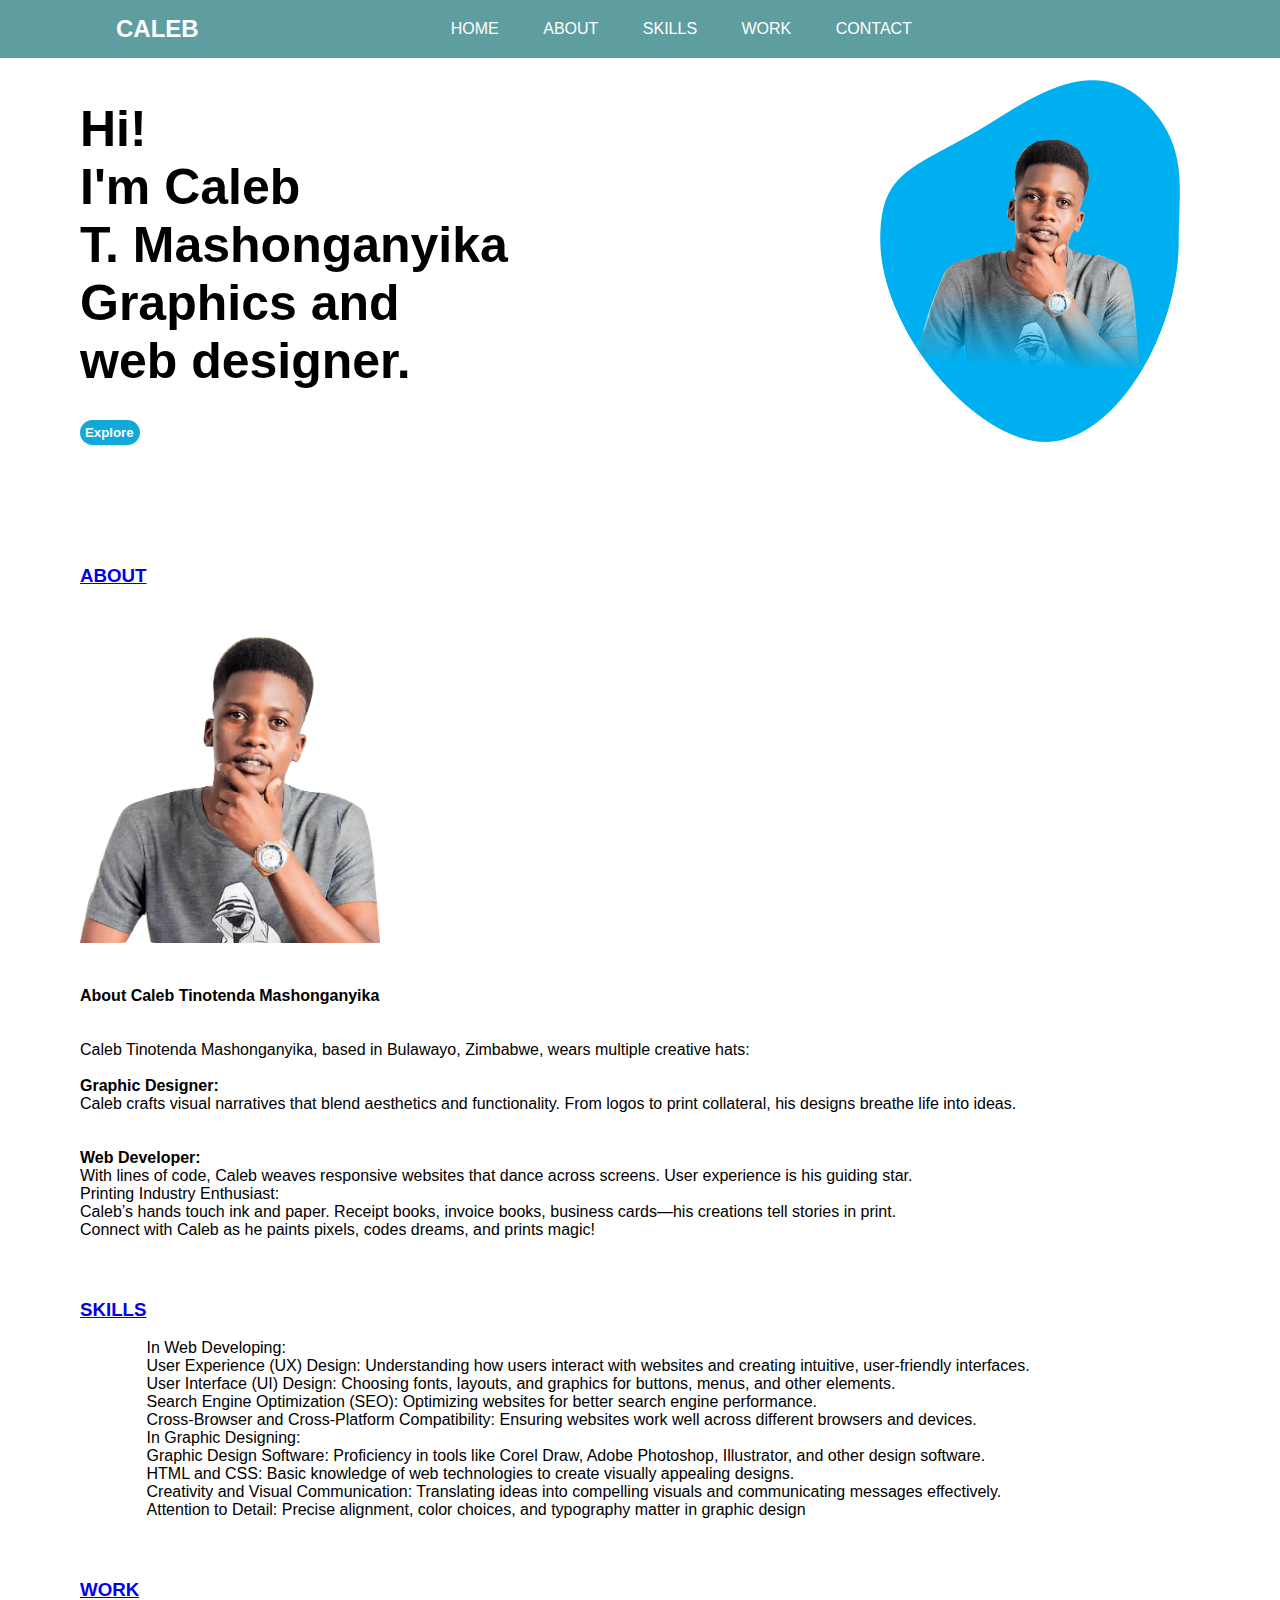
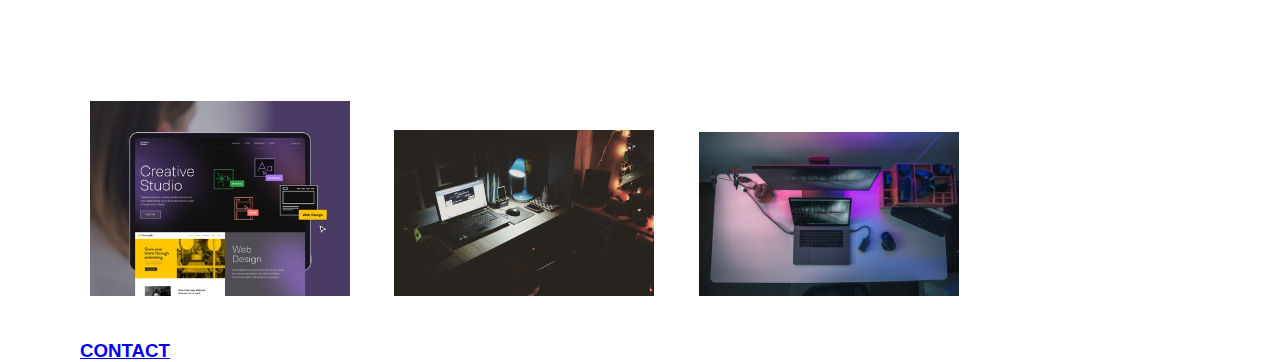
<file: index.Html>
<!DOCTYPE html>
<html lang="en">
    <head>
        <meta charset="UTF-8">
        <meta name="viewport" content="width=device-width, initial-scale=1.0">
        <meta http-equiv="X-UA-Compatible" content="IE=edge">
        <link rel="stylesheet" href="style.css">
        <title>Caleb Mash's Portfolio</title>
    </head>
    <body>
        <!--====HEADER====-->
        <header>
            
            <div class="menu">
              <h2>CALEB</h2>
                <div class="nav-links">
                    <ul>
                        <a href="#"><li>HOME</li></a>
                        <a href="#"><li>ABOUT</li></a>
                        <a href="#"><li>SKILLS</li></a>
                        <a href="#"><li>WORK</li></a>
                        <a href="#"><li>CONTACT</li></a>
                    </ul>
                </div>
                <div class="nav-bars">
                    <div class="bar", id="bar-one"></div>
                    <div class="bar", id="bar-two"></div>
                    <div class="bar", id="bar-three"></div>
                </div>
            </div>
        </header>

        <div class="container">
        <div class="info">
            <h4>Hi! <br>I'm Caleb<br>T. Mashonganyika <br> Graphics and <br>web designer.</h4>
            <img src="web pic.png" id="caleb">
            <div>
            <h5>Explore</h5>
            </div>
            

            <div class="navTag">
                <a href="#"><h3>ABOUT</h3></a>
                <img src="caleb.jpg"><br>

                <div class="aboutInfo">

                    <p><strong>About Caleb Tinotenda Mashonganyika</strong><br>
                        <br><br>
                        Caleb Tinotenda Mashonganyika, based in Bulawayo, Zimbabwe, wears multiple creative hats:
                        <br><br>
                        <strong>Graphic Designer:</strong><br>
                        
                        Caleb crafts visual narratives that blend aesthetics and functionality. From logos to print collateral, his designs breathe life into ideas.<br>
                        <br><br>
                        <strong>Web Developer:</strong><br>
                        With lines of code, Caleb weaves responsive websites that dance across screens. User experience is his guiding star.<br>
                        Printing Industry Enthusiast:<br>
                        Caleb’s hands touch ink and paper. Receipt books, invoice books, business cards—his creations tell stories in print.<br>
                        Connect with Caleb as he paints pixels, codes dreams, and prints magic!</p>
                      
                </div> 
             
            </div>

                <div class="skill">
                <a href="#"><h3>SKILLS</h3></a>
                <p>In Web Developing:<br>
                    User Experience (UX) Design: Understanding how users interact with websites and creating intuitive, user-friendly interfaces.<br>
                    User Interface (UI) Design: Choosing fonts, layouts, and graphics for buttons, menus, and other elements.<br>
                    Search Engine Optimization (SEO): Optimizing websites for better search engine performance.<br>
                    Cross-Browser and Cross-Platform Compatibility: Ensuring websites work well across different browsers and devices.<br>
                    In Graphic Designing:<br>
                    Graphic Design Software: Proficiency in tools like Corel Draw, Adobe Photoshop, Illustrator, and other design software.<br>
                    HTML and CSS: Basic knowledge of web technologies to create visually appealing designs.<br>
                    Creativity and Visual Communication: Translating ideas into compelling visuals and communicating messages effectively.<br>
                    Attention to Detail: Precise alignment, color choices, and typography matter in graphic design</p>
                </div>

                <div class="work">
                <a href="#"><h3>WORK</h3></a>
                <img src="add135a8000049abbfc7245db7680a9a.jpg">
                <img src="1536300265306.png">
                <img src="main-qimg-e87dfdb6fa210bef2834459977111c13-lq.jpeg">
                 </div>

                 <div class="contact">

                <a href="#"><h3>CONTACT</h3></a>
                

                 </div>


        </div>

        <div class="minfo">
            <h4>Hi! <br>I'm Caleb<br>T. Mashonganyika <br> Graphics and <br>web designer.</h4>
            <h5>Contact</h5>
            <img src="web pic.png">

            <div class="navTags">
                <a href="#"><h3>ABOUT</h3></a>
                <img src="caleb.jpg">

                <div class="aboutInfo">

                    <p><strong>About Caleb Tinotenda Mashonganyika</strong><br>
                        <br><br>
                        Caleb Tinotenda Mashonganyika, based in Bulawayo, Zimbabwe, wears multiple creative hats:
                        <br><br>
                        <strong>Graphic Designer:</strong><br>
                        
                        Caleb crafts visual narratives that blend aesthetics and functionality. From logos to print collateral, his designs breathe life into ideas.<br>
                        <br><br>
                        <strong>Web Developer:</strong><br>
                        With lines of code, Caleb weaves responsive websites that dance across screens. User experience is his guiding star.<br>
                        Printing Industry Enthusiast:<br>
                        Caleb’s hands touch ink and paper. Receipt books, invoice books, business cards—his creations tell stories in print.<br>
                        Connect with Caleb as he paints pixels, codes dreams, and prints magic!</p>
                      
                </div> 
            </div>

                <div class="sk">
                <a href="#"><h3>SKILLS</h3></a>
                <p>Web Developers:<br>
                    User Experience (UX) Design: Understanding how users interact with websites and creating intuitive, user-friendly interfaces.<br>
                    User Interface (UI) Design: Choosing fonts, layouts, and graphics for buttons, menus, and other elements.<br>
                    Search Engine Optimization (SEO): Optimizing websites for better search engine performance.<br>
                    Cross-Browser and Cross-Platform Compatibility: Ensuring websites work well across different browsers and devices.<br>
                    Graphic Designers:<br>
                    Graphic Design Software: Proficiency in tools like Adobe Photoshop, Illustrator, and other design software.<br>
                    HTML and CSS: Basic knowledge of web technologies to create visually appealing designs.<br>
                    Creativity and Visual Communication: Translating ideas into compelling visuals and communicating messages effectively.<br>
                    Attention to Detail: Precise alignment, color choices, and typography matter in graphic design</p>
                </div>

                <div class="wk">
                <a href="#"><h3>WORK</h3></a>
                <img src="add135a8000049abbfc7245db7680a9a.jpg">
                <img src="1536300265306.png">
                <img src="main-qimg-e87dfdb6fa210bef2834459977111c13-lq.jpeg">
                 </div>

                 <div class="con">
                <a href="#"><h3>CONTACT</h3></a>
                

                 </div>

                 <div class="end">
                    
                 </div>
        </div>

        <div class="end">
            
        </div>
    </div>
        
        
         <script src="script.js"></script>
    </body>
</html>
</file>
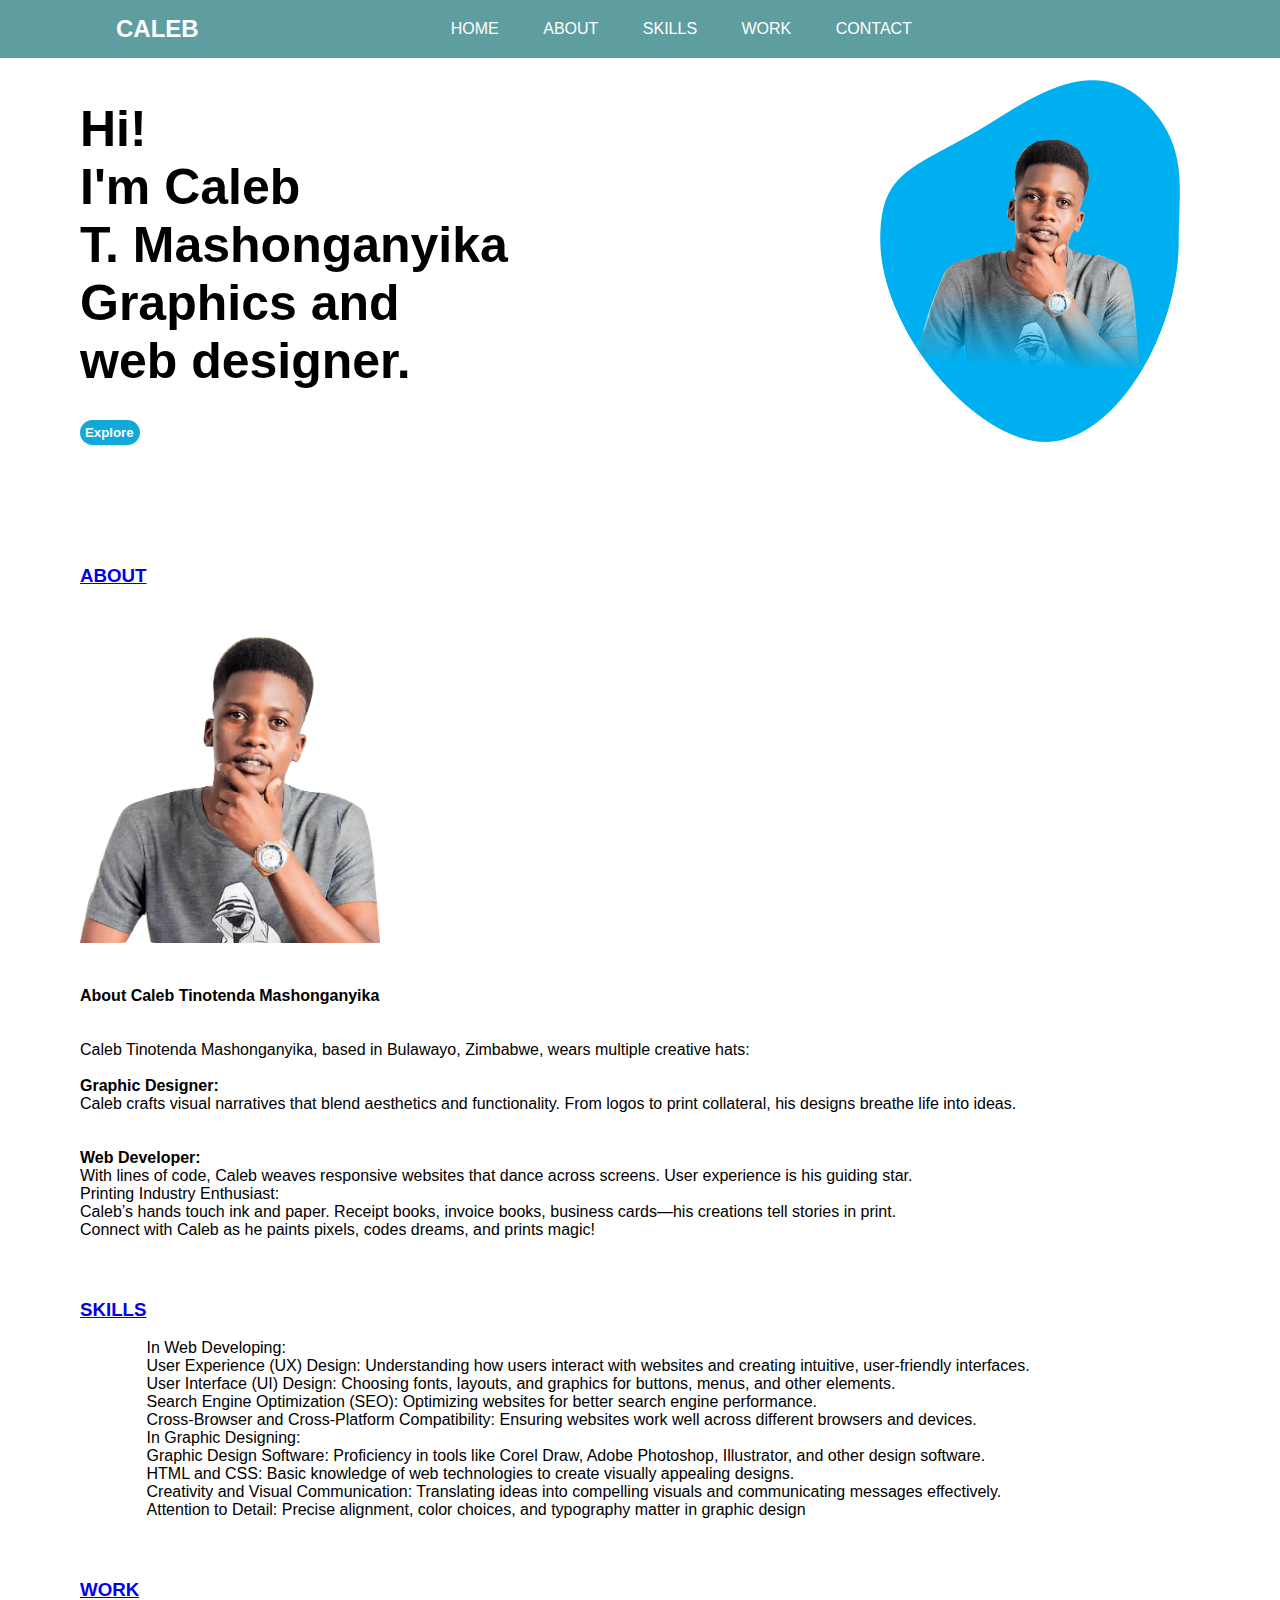
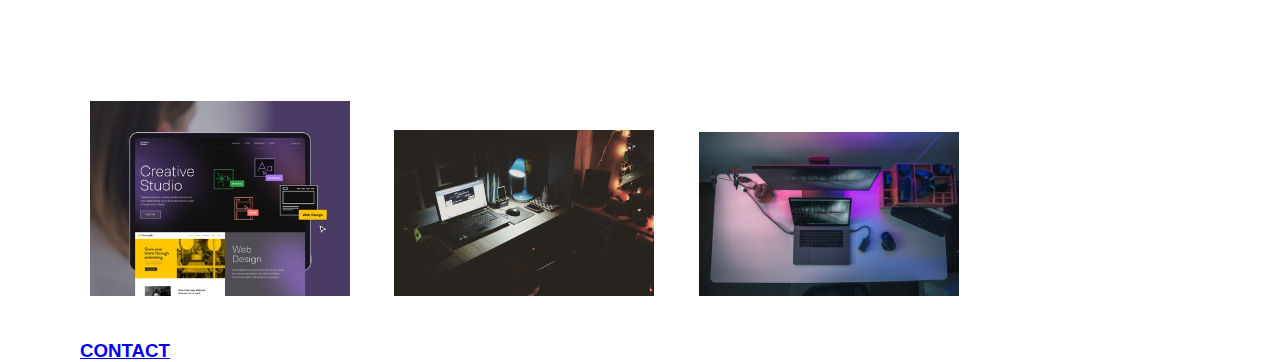
<file: index.html>
<!DOCTYPE html>
<html lang="en">
    <head>
        <meta charset="UTF-8">
        <meta name="viewport" content="width=device-width, initial-scale=1.0">
        <meta http-equiv="X-UA-Compatible" content="IE=edge">
        <link rel="stylesheet" href="style.css">
        <title>Caleb Mash's Portfolio</title>
    </head>
    <body>
        <!--====HEADER====-->
        <header>
            
            <div class="menu">
              <h2>CALEB</h2>
                <div class="nav-links">
                    <ul>
                        <a href="#"><li>HOME</li></a>
                        <a href="#"><li>ABOUT</li></a>
                        <a href="#"><li>SKILLS</li></a>
                        <a href="#"><li>WORK</li></a>
                        <a href="#"><li>CONTACT</li></a>
                    </ul>
                </div>
                <div class="nav-bars">
                    <div class="bar", id="bar-one"></div>
                    <div class="bar", id="bar-two"></div>
                    <div class="bar", id="bar-three"></div>
                </div>
            </div>
        </header>

        <div class="container">
        <div class="info">
            <h4>Hi! <br>I'm Caleb<br>T. Mashonganyika <br> Graphics and <br>web designer.</h4>
            <img src="web pic.png" id="caleb">
            <div>
            <h5>Explore</h5>
            </div>
            

            <div class="navTag">
                <a href="#"><h3>ABOUT</h3></a>
                <img src="caleb.jpg"><br>

                <div class="aboutInfo">

                    <p><strong>About Caleb Tinotenda Mashonganyika</strong><br>
                        <br><br>
                        Caleb Tinotenda Mashonganyika, based in Bulawayo, Zimbabwe, wears multiple creative hats:
                        <br><br>
                        <strong>Graphic Designer:</strong><br>
                        
                        Caleb crafts visual narratives that blend aesthetics and functionality. From logos to print collateral, his designs breathe life into ideas.<br>
                        <br><br>
                        <strong>Web Developer:</strong><br>
                        With lines of code, Caleb weaves responsive websites that dance across screens. User experience is his guiding star.<br>
                        Printing Industry Enthusiast:<br>
                        Caleb’s hands touch ink and paper. Receipt books, invoice books, business cards—his creations tell stories in print.<br>
                        Connect with Caleb as he paints pixels, codes dreams, and prints magic!</p>
                      
                </div> 
             
            </div>

                <div class="skill">
                <a href="#"><h3>SKILLS</h3></a>
                <p>In Web Developing:<br>
                    User Experience (UX) Design: Understanding how users interact with websites and creating intuitive, user-friendly interfaces.<br>
                    User Interface (UI) Design: Choosing fonts, layouts, and graphics for buttons, menus, and other elements.<br>
                    Search Engine Optimization (SEO): Optimizing websites for better search engine performance.<br>
                    Cross-Browser and Cross-Platform Compatibility: Ensuring websites work well across different browsers and devices.<br>
                    In Graphic Designing:<br>
                    Graphic Design Software: Proficiency in tools like Corel Draw, Adobe Photoshop, Illustrator, and other design software.<br>
                    HTML and CSS: Basic knowledge of web technologies to create visually appealing designs.<br>
                    Creativity and Visual Communication: Translating ideas into compelling visuals and communicating messages effectively.<br>
                    Attention to Detail: Precise alignment, color choices, and typography matter in graphic design</p>
                </div>

                <div class="work">
                <a href="#"><h3>WORK</h3></a>
                <img src="add135a8000049abbfc7245db7680a9a.jpg">
                <img src="1536300265306.png">
                <img src="main-qimg-e87dfdb6fa210bef2834459977111c13-lq.jpeg">
                 </div>

                 <div class="contact">

                <a href="#"><h3>CONTACT</h3></a>
                

                 </div>


        </div>

        <div class="minfo">
            <h4>Hi! <br>I'm Caleb<br>T. Mashonganyika <br> Graphics and <br>web designer.</h4>
            <h5>Contact</h5>
            <img src="web pic.png">

            <div class="navTags">
                <a href="#"><h3>ABOUT</h3></a>
                <img src="caleb.jpg">

                <div class="aboutInfo">

                    <p><strong>About Caleb Tinotenda Mashonganyika</strong><br>
                        <br><br>
                        Caleb Tinotenda Mashonganyika, based in Bulawayo, Zimbabwe, wears multiple creative hats:
                        <br><br>
                        <strong>Graphic Designer:</strong><br>
                        
                        Caleb crafts visual narratives that blend aesthetics and functionality. From logos to print collateral, his designs breathe life into ideas.<br>
                        <br><br>
                        <strong>Web Developer:</strong><br>
                        With lines of code, Caleb weaves responsive websites that dance across screens. User experience is his guiding star.<br>
                        Printing Industry Enthusiast:<br>
                        Caleb’s hands touch ink and paper. Receipt books, invoice books, business cards—his creations tell stories in print.<br>
                        Connect with Caleb as he paints pixels, codes dreams, and prints magic!</p>
                      
                </div> 
            </div>

                <div class="sk">
                <a href="#"><h3>SKILLS</h3></a>
                <p>Web Developers:<br>
                    User Experience (UX) Design: Understanding how users interact with websites and creating intuitive, user-friendly interfaces.<br>
                    User Interface (UI) Design: Choosing fonts, layouts, and graphics for buttons, menus, and other elements.<br>
                    Search Engine Optimization (SEO): Optimizing websites for better search engine performance.<br>
                    Cross-Browser and Cross-Platform Compatibility: Ensuring websites work well across different browsers and devices.<br>
                    Graphic Designers:<br>
                    Graphic Design Software: Proficiency in tools like Adobe Photoshop, Illustrator, and other design software.<br>
                    HTML and CSS: Basic knowledge of web technologies to create visually appealing designs.<br>
                    Creativity and Visual Communication: Translating ideas into compelling visuals and communicating messages effectively.<br>
                    Attention to Detail: Precise alignment, color choices, and typography matter in graphic design</p>
                </div>

                <div class="wk">
                <a href="#"><h3>WORK</h3></a>
                <img src="add135a8000049abbfc7245db7680a9a.jpg">
                <img src="1536300265306.png">
                <img src="main-qimg-e87dfdb6fa210bef2834459977111c13-lq.jpeg">
                 </div>

                 <div class="con">
                <a href="#"><h3>CONTACT</h3></a>
                

                 </div>

                 <div class="end">
                    
                 </div>
        </div>

        <div class="end">
            
        </div>
    </div>
        
        
         <script src="script.js"></script>
    </body>
</html>
</file>
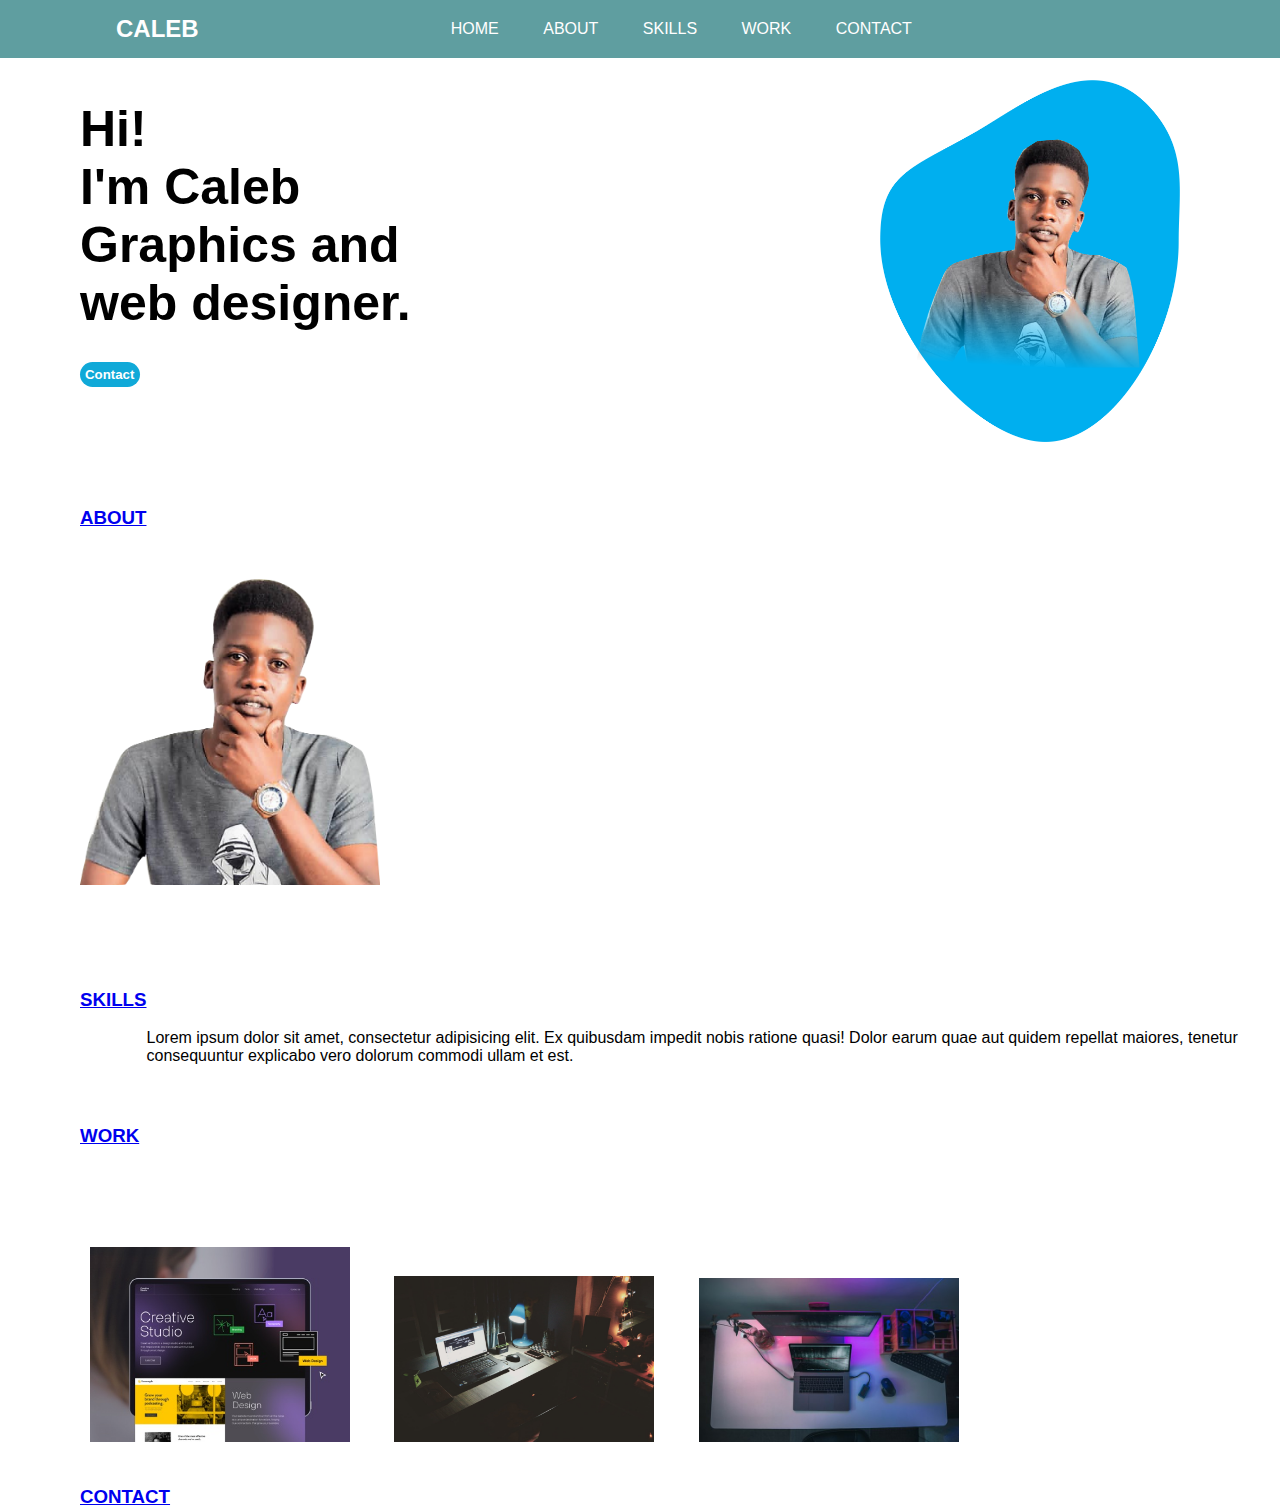
<file: My Portfolio.Html>
<!DOCTYPE html>
<html lang="en">
    <head>
        <meta charset="UTF-8">
        <meta name="viewport" content="width=device-width, initial-scale=1.0">
        <meta http-equiv="X-UA-Compatible" content="IE=edge">
        <link rel="stylesheet" href="style.css">
        <title>Portfolio website complete</title>
    </head>
    <body>
        <!--====HEADER====-->
        <header>
            
            <div class="menu">
              <h2>CALEB</h2>
                <div class="nav-links">
                    <ul>
                        <a href="#"><li>HOME</li></a>
                        <a href="#"><li>ABOUT</li></a>
                        <a href="#"><li>SKILLS</li></a>
                        <a href="#"><li>WORK</li></a>
                        <a href="#"><li>CONTACT</li></a>
                    </ul>
                </div>
                <div class="nav-bars">
                    <div class="bar", id="bar-one"></div>
                    <div class="bar", id="bar-two"></div>
                    <div class="bar", id="bar-three"></div>
                </div>
            </div>
        </header>

        <div class="container">
        <div class="info">
            <h4>Hi! <br>I'm Caleb<br> Graphics and <br>web designer.</h4>
            <img src="web pic.png" id="caleb">
            <div>
            <h5>Contact</h5>
            </div>
            

            <div class="navTag">
                <a href="#"><h3>ABOUT</h3></a>
                <img src="caleb.jpg">
            </div>

                <div class="skill">
                <a href="#"><h3>SKILLS</h3></a>
                <p>Lorem ipsum dolor sit amet, consectetur adipisicing elit. Ex quibusdam impedit nobis ratione quasi! Dolor earum quae aut quidem repellat maiores, tenetur consequuntur explicabo vero dolorum commodi ullam et est.</p>
                </div>

                <div class="work">
                <a href="#"><h3>WORK</h3></a>
                <img src="add135a8000049abbfc7245db7680a9a.jpg">
                <img src="1536300265306.png">
                <img src="main-qimg-e87dfdb6fa210bef2834459977111c13-lq.jpeg">
                 </div>

                 <div class="contact">
                <a href="#"><h3>CONTACT</h3></a>
                

                 </div>


        </div>

        <div class="minfo">
            <h4>Hi! <br>I'm Caleb<br> Graphic and web designer.</h4>
            <h5>Contact</h5>
            <img src="web pic.png">

            <div class="navTags">
                <a href="#"><h3>ABOUT</h3></a>
                <img src="caleb.jpg">
            </div>

                <div class="sk">
                <a href="#"><h3>SKILLS</h3></a>
                <p>Lorem ipsum dolor sit amet, consectetur adipisicing elit. Ex quibusdam impedit nobis ratione quasi! Dolor earum quae aut quidem repellat maiores, tenetur consequuntur explicabo vero dolorum commodi ullam et est.</p>
                </div>

                <div class="wk">
                <a href="#"><h3>WORK</h3></a>
                <img src="add135a8000049abbfc7245db7680a9a.jpg">
                <img src="1536300265306.png">
                <img src="main-qimg-e87dfdb6fa210bef2834459977111c13-lq.jpeg">
                 </div>

                 <div class="con">
                <a href="#"><h3>CONTACT</h3></a>
                

                 </div>

                 <div class="end">
                    
                 </div>
        </div>

        <div class="end">
            
        </div>
    </div>
        

        
        
         <script src="script.js"></script>
    </body>
</html>
</file>
<file: style.css>
*{
   margin: 0;
   padding: 0;
   box-sizing: border-box;
   font-family: sans-serif;
}

header{
   position: fixed;
   margin-top: 0px;
   width: 100%;
}

.menu{
   display: flex;
   justify-content: space-around;
   align-items: center;
   background-color: cadetblue;
   width: 100%;
   top: 4px;
  
}

.menu h2{
   color: #fff;
   
}

.nav-links ul li{
   display: inline-block;
   margin: 20px;
   list-style: none;
   color: rgb(255, 255, 255);
   
}

.nav-links ul li:hover{
   color: rgb(251, 255, 0);
}

div .bar{
   background-color: rgb(255, 255, 255);
   width: 30px;
   height: 5px;
   margin: 5px;
   border-radius: 14px;
   display: none;
   transition: 0.4s;
}


.info h4{
   display: flex;
   position: relative;
   top: 100px;
   font-size: 50px;
   z-index: -1;
   margin-left: 80px;
}
.info #caleb{
   position: absolute;
   display: flex;
   right: 100px;
   z-index: -1;
   top: 80px;
}
.info img{
   width: 300px;
}
.minfo{
   display: none;
}

.info h5{
   position: relative;
   display: flex;
   top: 130px;
   margin-left: 80px;
   background: rgb(16, 169, 216);
   width: 60px;
   padding: 5px;
   color: #fff;
   border-radius: 20px;
   z-index: -1;
}

.navTag h3{
   position: relative;
   top: 250px;
   display: flex;
   margin-left: 80px;
   z-index: -1;
}

.navTag img{
   position: relative;
   margin-left: 80px;
   top: 300px;
   z-index: -1;
}

.skill{
   position: relative;
   top: 400px;
   display: flex;
   margin-left: 80px;
   z-index: -1;
}

.skill p{
   position: relative;
   display: flex;
   top: 40px;
   z-index: -1;
}

.work{
   position: relative;
   top: 500px;
   margin-left: 80px;
   z-index: -1;
}

.work img{
   position: relative;
   top: 80px;
   padding: 20px;
  z-index: -1;
   right: 10px;

}



.contact{
   position: relative;
   top: 600px;
   display: flex;
   margin-left: 80px;
}

.aboutInfo{
   display: flex;
   top: 20px;
   position: relative;
   top: 340px;
   margin-left: 80px;
   z-index: -1;
}
@media (max-width: 860px){
   .info #caleb{
      position: absolute;
      display: flex;
      right: 20px;
      z-index: -1;
      top: 80px;
   }
}

@media (max-width: 760px){

}
@media (max-width: 760px){
   *{
      margin: 0;
      padding: 0;
      box-sizing: border-box;
      font-family: sans-serif;

   }
   .info{
      display: none;
   }


   .sk{
      text-align: center;
      margin: 50px;
   }

   .sk h3{
      
      position: relative;
      display: flex;
      left: 15px;
   }
   .sk p{
      display: flex;
      margin-left: 50px;
      margin: 15px;
      text-align: center;
   }

   .wk{
      text-align: center;
   }
   .wk img{
      padding: 15px;
      
   }
   .navTags h3{
      text-align: center;
      margin: 60px;
   }
   .con{
      text-align: center;
      margin: 30px;
   }
   
   .minfo{
      display: block;
      position: absolute;
      margin: 60px;
      right: 20px;
      z-index: -1;
   }

   .minfo img{
      position: relative;
      top: 20px;
      width: 350px;
      right: -50px;
   }

   .minfo h4{
      margin-top: 100px;
      font-size: 20px;
      margin-left: 70px;
   }

   .minfo h5{
      display: flex;
      margin-top: 50px;
      color: #fff;
      padding: 12px;
      width: 150px;
      font-size: 40px;
      background-color: rgb(16, 169, 216);
      margin-left: 70px;
   }

   .nav-links ul li{
      flex-direction: column;
      padding: 20px;
      display: flex;
      color: #fff;
      font-size: 15px;
      align-items: center;
      list-style: none;
      transition: 0.5s;
      opacity: 0;
      
   }

   .nav-links ul a{
      text-decoration: none;
   }

   div .bar{
      display: block;
      
   }

   .menu{
      display: flex;
      justify-content: space-around;
      align-items: center;
      position: relative;
      padding-top: 20px;
      padding: 20px;
      top: 0px;
      
      
   }
   .menu h2{
      font-size: 30px;
      color: #fff;
      background-color: cadetblue;
      padding-top: 16px;
   }

   .nav-bars{
      padding-top: 16px;
   }

   .nav-links{
      
      position: absolute;
      top: 40px;
      right: 0;
      width: 50%;
      height: 80vh;
      transform: translateY(-150%);
      transition: 0.6s; 
   }

   .nav-active{
      transform: translateY(0%);
      background: cadetblue;
   }

   
   @keyframes navSlide{
      from{
         opacity: 0;
         transform: translateX(100%);
      }
      to{
         opacity: 1;
         transform: translateX(0%);
      }
   }
   

   .toggle #bar-one{
      transform: rotate(-45deg) translate(-5px,9px);
   }
   .toggle #bar-two{
      opacity: 0;
   }
   .toggle #bar-three{
      transform: rotate(45deg) translate(-5px,-9px);
   }
   .aboutInfo{
      display: flex;
      top: 18px;
      position: relative;
      margin-left: 80px;
      z-index: -1;
   }
}
</file>
